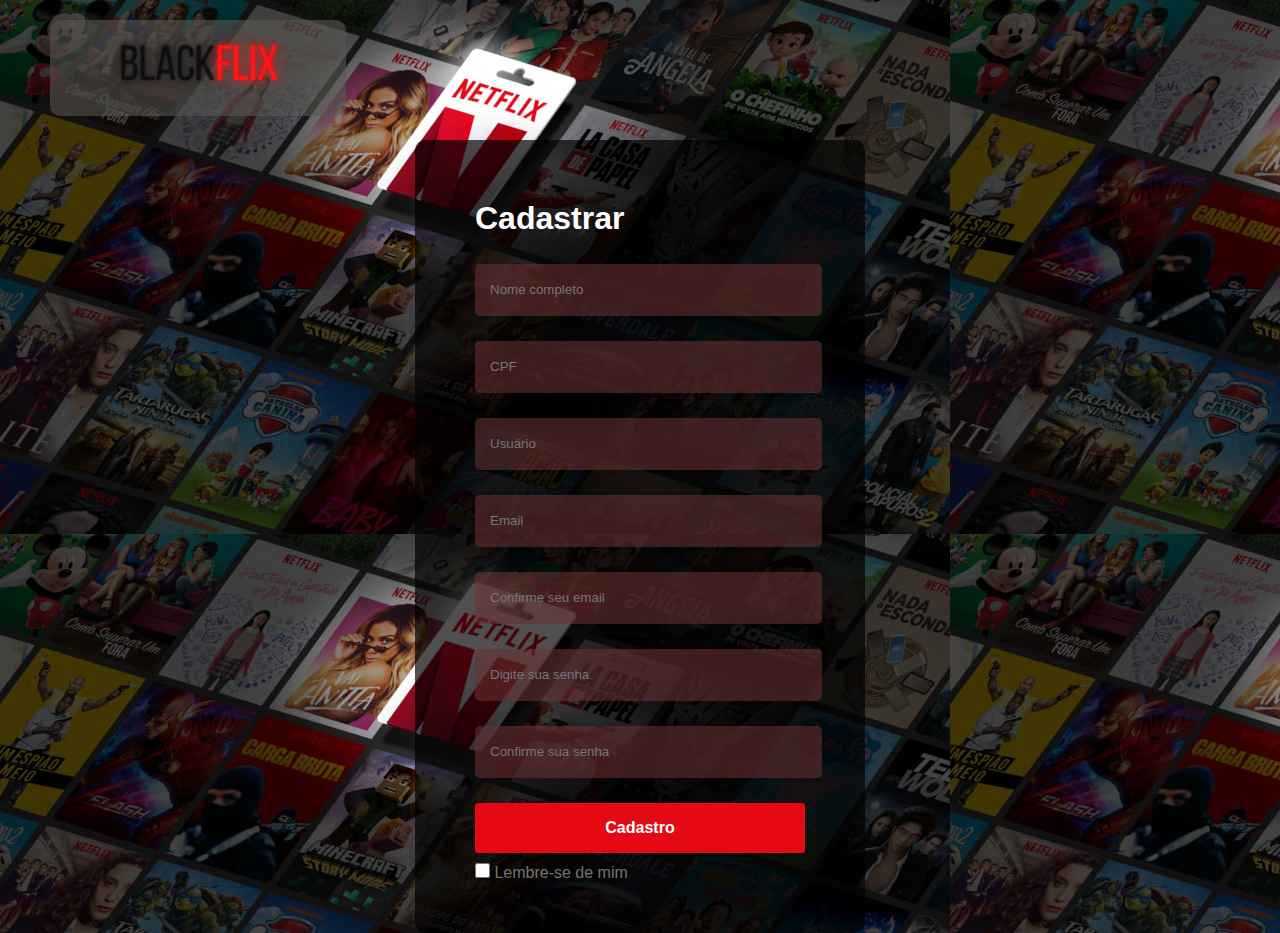
<file: blackflix/cadastro.html>
<!DOCTYPE html>
<html lang="pt-br">
<head>
    <meta charset="UTF-8">
    <meta http-equiv="X-UA-Compatible" content="IE=edge">
    <meta name="viewport" content="width=device-width, initial-scale=1.0">
    <link rel="stylesheet" href="css/cadastro.css">
    <title>Cadastro</title>
</head>
<body>
    <div class="conteiner">

        <div class="logo_box">
            <div class="logo">
                <a href="index.html">
                    <img src="img/BLACKFLIX.svg" alt=""><!-- LOGO DO CINEBLACK -->
                </a>
            </div>
        </div>

        <div class="cadastro_box">
            <h2>Cadastrar</h2>
            <form>

                <div class="input_box">
                    <input required type="text" placeholder="Nome completo">
                </div>

                <div class="input_box">
                    <input required type="text" placeholder="CPF">
                </div>

                <div class="input_box">
                    <input required type="text" placeholder="Usuário">
                </div>

                <div class="input_box">
                    <input required type="email" placeholder="Email">
                </div>

                <div class="input_box">
                    <input required type="email" placeholder="Confirme seu email">
                </div>

                <div class="input_box">
                    <input required type="password" placeholder="Digite sua senha">
                </div>

                <div class="input_box">
                    <input required type="password" placeholder="Confirme sua senha">
                </div>

                <div>
                    <button class="submit">
                        <a href="#" class="linkfdp" >Cadastro</a>
                    </button>
                </div> 

            </form>  
            
            <div class="termos">
                <span><input type="checkbox" style="margin:0; padding: 0;height: 15px"> Lembre-se de mim</span>
            </div>
        </div>  
    </div>      
</body>
</html>
</file>
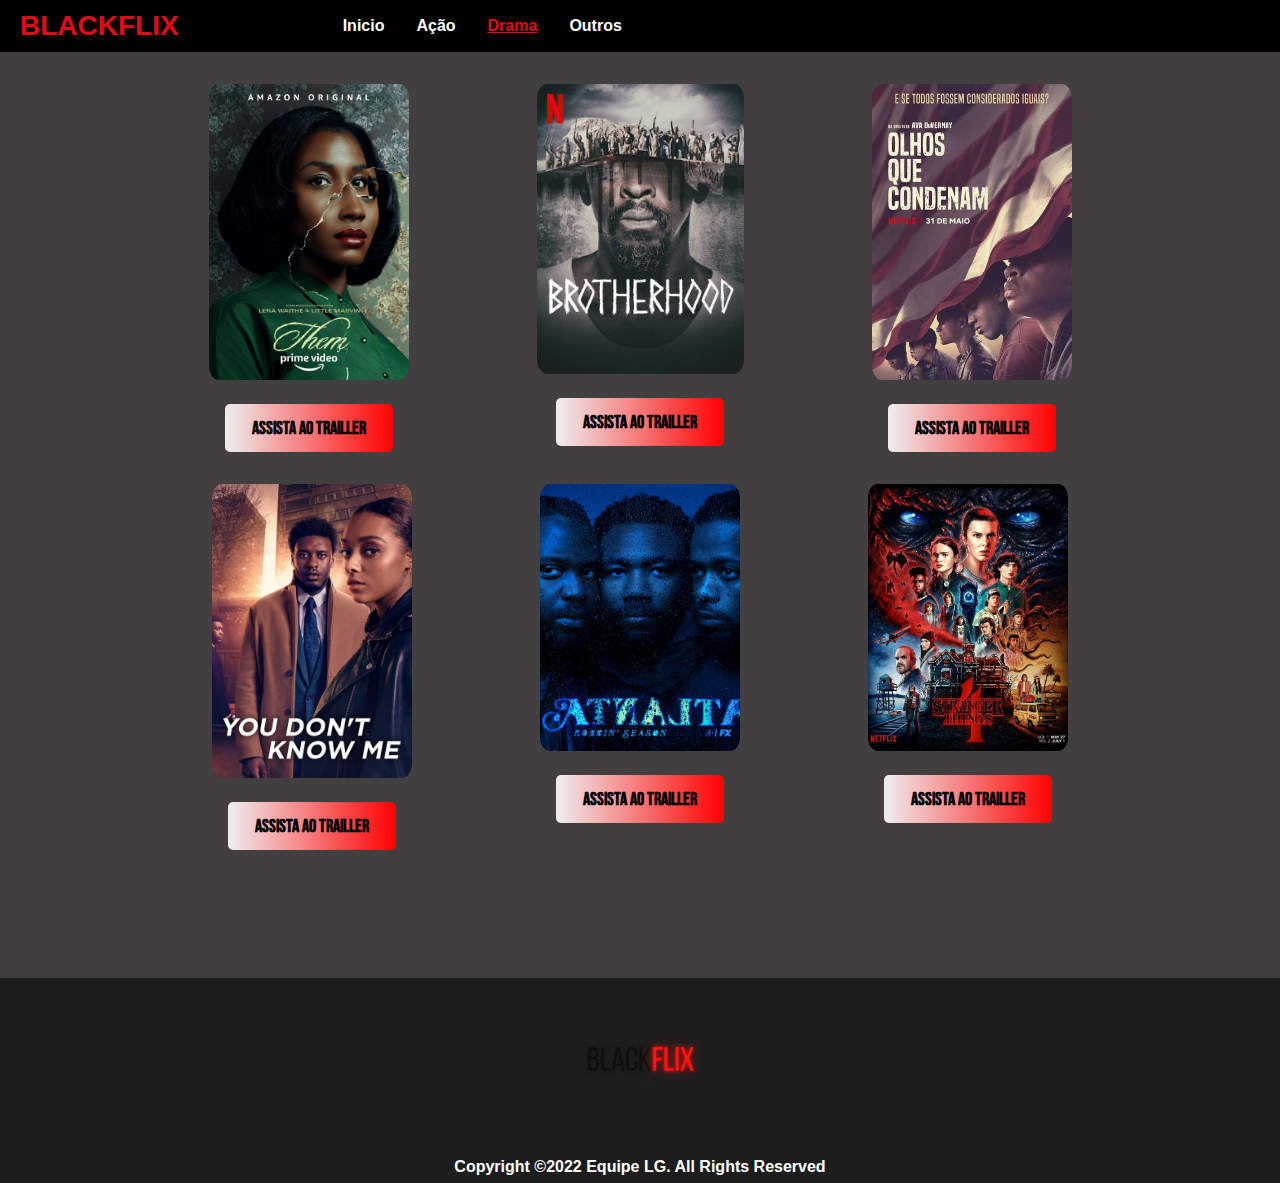
<file: blackflix/serie-d.html>
<!DOCTYPE html>
<html lang="en">
<head>
    <meta charset="UTF-8">
    <meta http-equiv="X-UA-Compatible" content="IE=edge">
    <meta name="viewport" content="width=device-width, initial-scale=1.0">
    <link rel="stylesheet" href="css/drama.css">
    <link href="https://fonts.googleapis.com/css2?family=Bebas+Neue&family=Montserrat:wght@300;400;700&family=PT+Sans+Narrow:wght@400;700&family=Roboto+Mono:wght@100&display=swap" rel="stylesheet">
    <title>BLACKFLIX | DRAMA</title>
</head>
<body>
    <header >
        <nav class="container_nav" id="home"> 

            <div class="chamada">
                <h2>BLACKFLIX</h2>
            </div>
            <ul class="navbar">
                <li><a href="inicio.html" class="navbar_itens home">Inicio</a></li>
                <li><a href="series-a.html" class="navbar_itens acao">Ação </a></li>
                <li><a href="serie-d.html" class="navbar_itens drama">Drama</a></li>
                 <li><a href="docu.html" class="navbar_itens nac">Outros</a></li>
             </ul>

        </nav>
    </header>


    <main>
        <div class="container">

            <div class="row-1">

                <!-- Them -->
                <div class="filmes">
                    <a href="https://www.omelete.com.br/amazon-prime-video/criticas/them-outros-critica" target="_blank">
                <img src="img2/series/Drama/them.jpg" alt=""></a>
                    
                    <div class="btn">
                        <button type="submit">
                            <a href="https://www.youtube.com/watch?v=WL3Jz8fDgFI" target="_blank">ASSISTA AO TRAILLER </a>
                        </button>
                    </div>
                </div>
                <!-- Them -->



                <!-- Irmandade -->
                <div class="filmes">
                    <a href="https://www.adorocinema.com/series/serie-23830/" target="_blank">
                    <img src="img2/series/Drama/irmandade.jpg" alt="" style="width: 207px ;" ></a>
                    
                    <div class="btn">
                        <button type="submit">
                            <a href="https://www.youtube.com/watch?v=xt11-wM_UdY" target="_blank">ASSISTA AO TRAILLER </a>
                        </button>
                    </div>
                </div>
                <!-- Irmandade -->



                <!-- O olhos que condenam -->
                <div class="filmes">
                    <a href="https://topflix.fm/filmes/assistir-online-o-odio-que-voce-semeia/" target="_blank">
                        <img src="img2/series/Drama/olhos-que-condenam.jpg" alt=""></a>
                    
                    <div class="btn">
                        <button type="submit">
                            <a href="https://www.youtube.com/watch?v=WUTApfGLhUU&t=8s" target="_blank">ASSISTA AO TRAILLER </a>
                        </button>
                    </div>
                </div>
                <!-- O olhos que condenam -->


                <!-- vocês-não-me-conhecem -->
                <div class="filmes">
                    <a href="https://vizer.tv/filme/online/um-sonho-possivel" target="_blank">
                    <img src="img2/series/Drama/vocês-não-me-conhecem.jpg" alt=""></a>
                    
                    <div class="btn">
                        <button type="submit">
                            <a href="https://www.youtube.com/watch?v=qacQrxVl0Xo" target="_blank">ASSISTA AO TRAILLER </a>
                        </button>
                    </div>
                </div>
                <!-- vocês-não-me-conhecem -->


                <!-- Atlanta -->
                <div class="filmes">
                    <a href="https://www.adorocinema.com/series/serie-18644/" target="_blank">
                    <img src="img2/series/atlanta.jpg" alt=""></a>
                    
                    <div class="btn">
                        <button type="submit">
                            <a href="https://www.youtube.com/watch?v=sqFJ7Dh39QI" target="_blank">ASSISTA AO TRAILLER </a>
                        </button>
                    </div>
                </div>
                <!-- Atlanta -->



                <!-- Stranger Things -->
                <div class="filmes">
                    <a href="https://www.adorocinema.com/series/serie-19156/" target="_blank">
                    <img src="img2/series/Drama/strangers-thingsjpg.jpg" alt=""></a>
                    
                    <div class="btn">
                        <button type="submit">
                            <a href="https://www.youtube.com/watch?v=yTX0HxTq9wo" target="_blank">ASSISTA AO TRAILLER </a>
                        </button>
                    </div>
                </div>
                <!-- Stranger Things -->




                

            </div>
        </div>
    </main>



    <footer>
        <div class="container__logo">
          <nav class="navbar navbar_">
                <a class="navbar-brand" href="index.html">
                  <img src="img/BLACKFLIX.svg" alt="" width="300" height="105">
                </a>
            </nav>
        </div>
          
      <div class="navbar navbar-expand-lg ">
          <p class="copy">Copyright ©2022 Equipe LG.  All Rights Reserved</p>
      </div>    
  </footer>
</body>
</html>
</file>
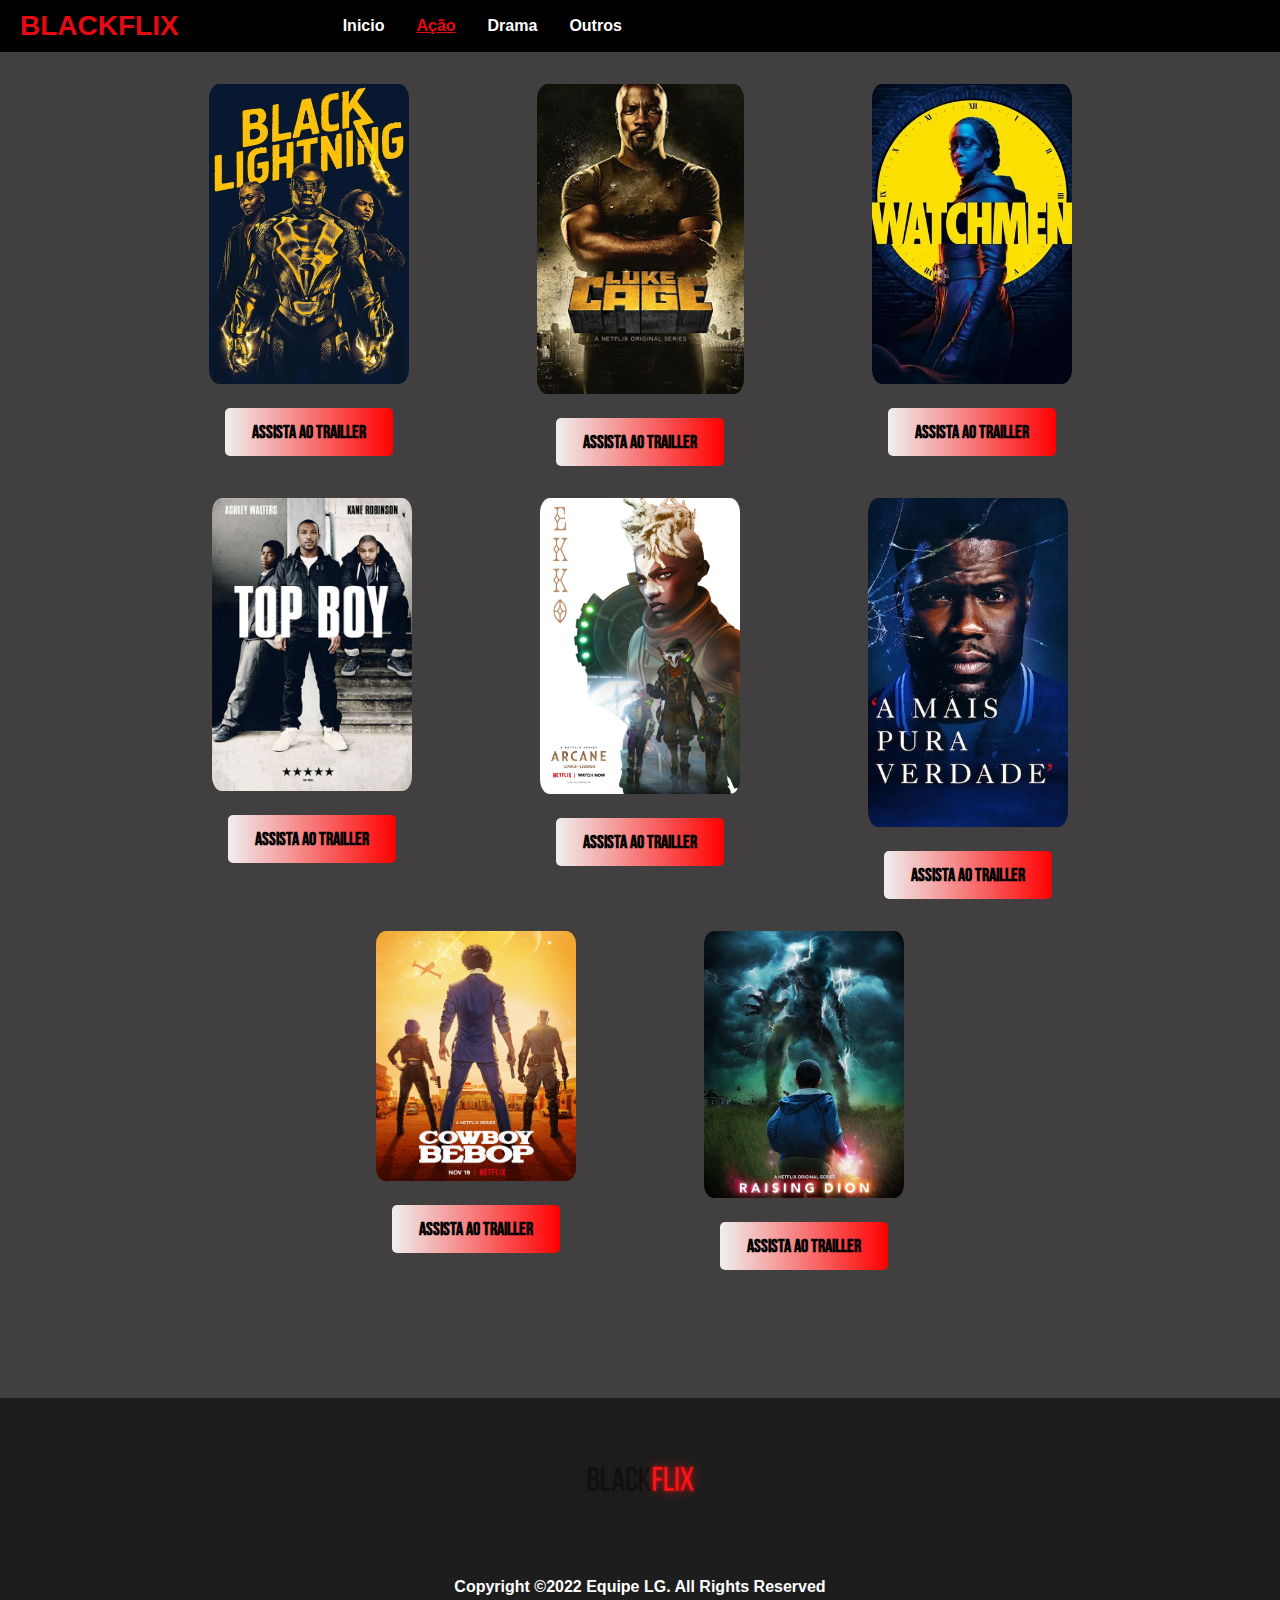
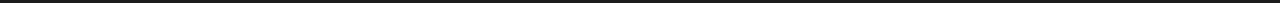
<file: blackflix/series-a.html>
<!DOCTYPE html>
<html lang="en">
<head>
    <meta charset="UTF-8">
    <meta http-equiv="X-UA-Compatible" content="IE=edge">
    <meta name="viewport" content="width=device-width, initial-scale=1.0">
    <link rel="stylesheet" href="css/acao.css">
    <link href="https://fonts.googleapis.com/css2?family=Bebas+Neue&family=Montserrat:wght@300;400;700&family=PT+Sans+Narrow:wght@400;700&family=Roboto+Mono:wght@100&display=swap" rel="stylesheet">
    <title>BLACKFLIX | AÇÃO</title>
</head>
<body>
    <header >
        <nav class="container_nav" id="home"> 

            <div class="chamada">
                <h2>BLACKFLIX</h2>
            </div>
            <ul class="navbar">
                <li><a href="inicio.html" class="navbar_itens home">Inicio</a></li>
                <li><a href="series-a.html" class="navbar_itens acao">Ação </a></li>
                <li><a href="serie-d.html" class="navbar_itens drama">Drama</a></li>
                 <li><a href="docu.html" class="navbar_itens nac">Outros</a></li>
             </ul>

        </nav>
    </header>
    <main>
        <div class="container">

            <div class="row-1">

                <!-- RAIO NEGRO -->
                <div class="filmes">
                    <a href="https://vizer.tv/serie/online/raio-negro" target="_blank">
                <img src="img2/series/acao/raio-negro.jpg" alt=""></a>
                    
                    <div class="btn">
                        <button type="submit">
                            <a href="https://www.youtube.com/watch?v=yzphZ8dQdtw" target="_blank">ASSISTA AO TRAILLER </a>
                        </button>
                    </div>
                </div>
                <!-- RAIO NEGRO -->



                <!-- LUKE CAGE -->
                <div class="filmes">
                    <a href="https://vizer.tv/serie/online/marvel-luke-cage" target="_blank">
                    <img src="img2/series/acao/luke-cage.jpg" alt="" style="width: 207px ;" ></a>
                    
                    <div class="btn">
                        <button type="submit">
                            <a href="https://www.youtube.com/watch?v=ORa4hPhGrpo" target="_blank">ASSISTA AO TRAILLER </a>
                        </button>
                    </div>
                </div>
                <!-- LUKE CAGE-->



                <!-- Watchmen -->
                <div class="filmes">
                    <a href="https://vizer.tv/serie/online/watchmen" target="_blank">
                        <img src="img2/series/Watchmen.webp" alt=""></a>
                    
                    <div class="btn">
                        <button type="submit">
                            <a href="https://www.youtube.com/watch?v=9rPqGLPwaVg" target="_blank">ASSISTA AO TRAILLER </a>
                        </button>
                    </div>
                </div>
                <!-- Watchmen -->


                <!-- TOP BOYS -->
                <div class="filmes">
                    <a href="https://www.adorocinema.com/series/serie-10720/" target="_blank">
                    <img src="img2/series/acao/top-boys.jpg" alt=""></a>
                    
                    <div class="btn">
                        <button type="submit">
                            <a href="https://www.youtube.com/watch?v=h9MSHl40z-g" target="_blank">ASSISTA AO TRAILLER </a>
                        </button>
                    </div>
                </div>
                <!-- Top boys -->


                <!-- Arcane -->
                <div class="filmes">
                    <a href="#" target="_blank">
                    <img src="img2/series/acao/arcane.jpg" alt=""></a>
                    
                    <div class="btn">
                        <button type="submit">
                            <a href="https://www.youtube.com/watch?v=3MB3OK3Xnvs" target="_blank">ASSISTA AO TRAILLER </a>
                        </button>
                    </div>
                </div>
                <!-- Arcane -->



                <!-- A mais pura verdade -->
                <div class="filmes">
                    <a href="https://www.adorocinema.com/series/serie-27898/" target="_blank">
                    <img src="img2/series/acao/a-mais-pura-verdade.jpg" alt=""></a>
                    
                    <div class="btn">
                        <button type="submit">
                            <a href="https://www.youtube.com/watch?v=ul1l8fNHkIg" target="_blank">ASSISTA AO TRAILLER </a>
                        </button>
                    </div>
                </div>
                <!-- A mais pura veradde -->



                <!-- cowboy bebop -->
                <div class="filmes">
                    <a href="#" target="_blank">
                    <img src="img2/series/acao/cowboy-bebop-live-action-poster-1_3845.jpg" alt=""></a>
                    
                    <div class="btn">
                        <button type="submit">
                            <a href="https://www.youtube.com/watch?v=NmWFFh-Cfjo">ASSISTA AO TRAILLER </a>
                        </button>
                    </div>
                </div>
                <!-- cowboy bebop -->


                <!--  -->
                <div class="filmes">
                    <a href="https://www.adorocinema.com/series/serie-22807/" target="_blank">
                    <img src="img2/series/acao/criando dion.webp" alt=""></a>
                    
                    <div class="btn">
                        <button type="submit">
                            <a href="https://www.youtube.com/watch?v=GuFHKbsQp90" target="_blank">ASSISTA AO TRAILLER </a>
                        </button>
                    </div>
                </div>
                <!-- O Voo -->
                

            </div>
        </div>
    </main>



    <footer>
        <div class="container__logo">
          <nav class="navbar navbar_">
                <a class="navbar-brand" href="index.html">
                  <img src="img/BLACKFLIX.svg" alt="" width="300" height="105">
                </a>
            </nav>
        </div>
          
      <div class="navbar navbar-expand-lg ">
          <p class="copy">Copyright ©2022 Equipe LG.  All Rights Reserved</p>
      </div>    
  </footer>
</body>
</html>
</file>
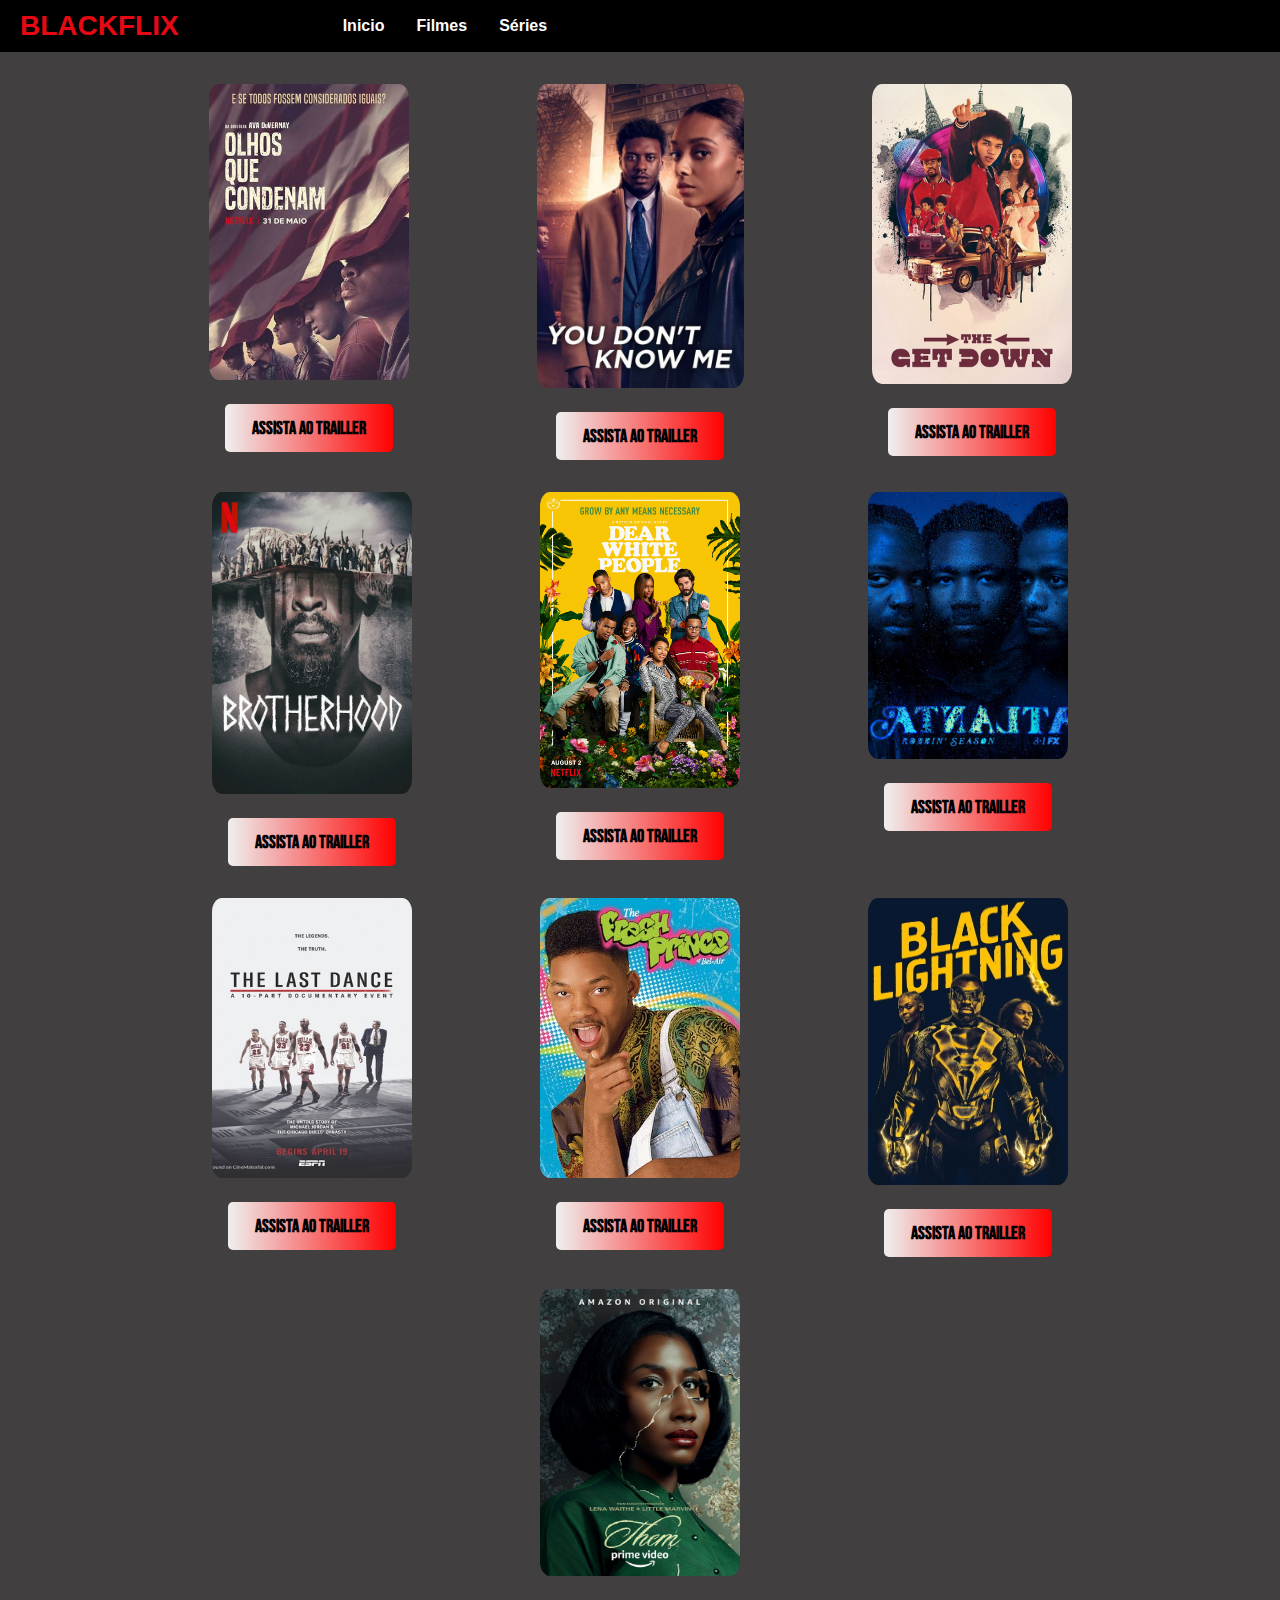
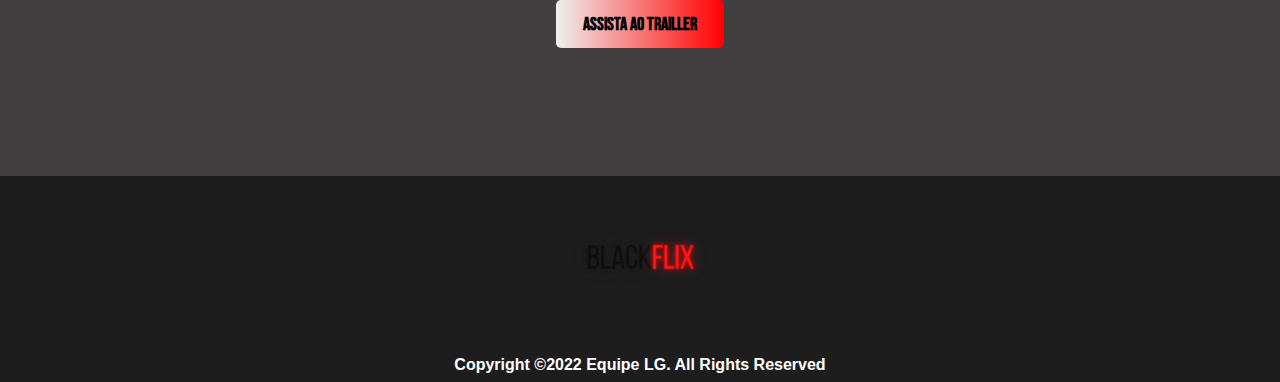
<file: blackflix/series.html>
<!DOCTYPE html>
<html lang="en">
<head>
    <meta charset="UTF-8">
    <meta http-equiv="X-UA-Compatible" content="IE=edge">
    <meta name="viewport" content="width=device-width, initial-scale=1.0">
    <link rel="stylesheet" href="css/nac.css">
    <link href="https://fonts.googleapis.com/css2?family=Bebas+Neue&family=Montserrat:wght@300;400;700&family=PT+Sans+Narrow:wght@400;700&family=Roboto+Mono:wght@100&display=swap" rel="stylesheet">
    <title>BLACKFLIX | DRAMA</title>
</head>
<body>
    <header >
        <nav class="container_nav" id="home"> 

            <div class="chamada">
                <h2>BLACKFLIX</h2>
            </div>
           <ul class="navbar">
            <li><a href="inicio.html" class="navbar_itens home">Inicio</a></li>
            <li><a href="acao.html" class="navbar_itens acao">Filmes</a></li>  
            <li><a href="series.html" class="navbar_itens acao">Séries</a></li> 

            </ul>

        </nav>
    </header>


    <main>
        <div class="container">

            <div class="row-1">

                <!-- OLHOS QUE CONDENAM -->
                <div class="filmes">
                    <a href="https://vizer.tv/serie/online/olhos-que-condenam" target="_blank">
                <img src="img2/series/olhos-que-condenam.jpg" alt=""></a>
                    
                    <div class="btn">
                        <button type="submit">
                            <a href="https://www.youtube.com/watch?v=5ktAyxNm2fo" target="_blank">ASSISTA AO TRAILLER </a>
                        </button>
                    </div>
                </div>
                <!-- OLHOS QUE CONDENAM -->



                <!-- City of God -->
                <div class="filmes">
                    <a href="https://vizer.tv/filme/online/cidade-de-deus" target="_blank">
                    <img src="img2/series/vocês-não-me-conhecem.jpg" alt="" style="width: 207px ;" ></a>
                    
                    <div class="btn">
                        <button type="submit">
                            <a href="https://www.youtube.com/watch?v=nBWtTrLxUjM" target="_blank">ASSISTA AO TRAILLER </a>
                        </button>
                    </div>
                </div>
                <!-- City of God -->



                <!-- City of Men -->
                <div class="filmes">
                    <a href="https://vizer.tv/filme/online/cidade-dos-homens" target="_blank">
                        <img src="img2/series/the-get-down.jpg" alt=""></a>
                    
                    <div class="btn">
                        <button type="submit">
                            <a href="https://www.youtube.com/watch?v=M6FabnIndBU" target="_blank">ASSISTA AO TRAILLER </a>
                        </button>
                    </div>
                </div>
                <!-- City of Men -->


                <!-- TIM MAIA -->
                <div class="filmes">
                    <a href="https://vizer.tv/filme/online/tim-maia" target="_blank">
                    <img src="img2/series/irmandade.jpg" height="302px" alt=""></a>
                    
                    <div class="btn">
                        <button type="submit">
                            <a href="hhttps://www.youtube.com/watch?v=M8N-YwdmkNI" target="_blank">ASSISTA AO TRAILLER </a>
                        </button>
                    </div>
                </div>
                <!-- TIM MAIA -->


                <!-- Pelé: O Nascimento de uma Lenda -->
                <div class="filmes">
                    <a href="https://vizer.tv/filme/online/pele-o-nascimento-de-uma-lenda" target="_blank">
                    <img src="img2/series/cara-gente-branca.jpg" alt=""></a>
                    
                    <div class="btn">
                        <button type="submit">
                            <a href="https://www.youtube.com/watch?v=eSZlu-GTw2c" target="_blank">ASSISTA AO TRAILLER </a>
                        </button>
                    </div>
                </div>
                <!-- Pelé: O Nascimento de uma Lenda -->



                <!-- INTERVENÇÃO -->
                <div class="filmes">
                    <a href="https://vizer.tv/filme/online/intervencao" target="_blank">
                    <img src="img2/series/atlanta.jpg" alt=""></a>
                    
                    <div class="btn">
                        <button type="submit">
                            <a href="https://www.youtube.com/watch?v=oSteDYy4Vl4" target="_blank">ASSISTA AO TRAILLER </a>
                        </button>
                    </div>
                </div>
                <!-- INTERVENÇÃO -->



                <!-- QUE HORAS ELA VOLTA? -->
                <div class="filmes">
                    <a href="https://vizer.tv/filme/online/que-horas-ela-volta" target="_blank">
                    <img src="img2/series/arremesso-final.jpg" height="280px" alt=""></a>
                    
                    <div class="btn">
                        <button type="submit">
                            <a href="https://www.youtube.com/watch?v=Dffs46VCJ_g">ASSISTA AO TRAILLER </a>
                        </button>
                    </div>
                </div>
                <!-- QUE HORAS ELA VOLTA? -->


                <!-- Carandiru -->
                <div class="filmes">
                    <a href="https://vizer.tv/filme/online/carandiru" target="_blank">
                    <img src="img2/series/um-maluco-no-pedaço-.jpg" alt=""></a>
                    
                    <div class="btn">
                        <button type="submit">
                            <a href="https://www.youtube.com/watch?v=BdLvrNz9tUk" target="_blank">ASSISTA AO TRAILLER </a>
                        </button>
                    </div>
                </div>
                <!-- Carandiru -->



                <!-- Emicida: AmarElo -->
                <div class="filmes">
                    <a href="https://vizer.tv/filme/online/emicida-amarelo-tudo-pra-ontem" target="_blank">
                    <img src="img2/series/raio-negro.jpg" alt="" height="287px"></a>
                    
                    <div class="btn">
                        <button type="submit">
                            <a href="https://www.youtube.com/watch?v=g_u-nAJryGY" target="_blank">ASSISTA AO TRAILLER </a>
                        </button>
                    </div>
                </div>
                <!-- Emicida: AmarElo -->


                <!-- Faroeste Caboclo -->
                <div class="filmes">
                    <a href="https://vizer.tv/filme/online/faroeste-caboclo" target="_blank">
                    <img src="img2/series/them.jpg" alt="" height="287px"></a>
                    
                    <div class="btn">
                        <button type="submit">
                            <a href="https://www.youtube.com/watch?v=4azYkNkPtJg" target="_blank">ASSISTA AO TRAILLER </a>
                        </button>
                    </div>
                </div>
                <!-- Faroeste Caboclo -->
                

            </div>
        </div>
    </main>



    <footer>
        <div class="container__logo">
          <nav class="navbar navbar_">
                <a class="navbar-brand" href="index.html">
                  <img src="img/BLACKFLIX.svg" alt="" width="300" height="105">
                </a>
            </nav>
        </div>
          
      <div class="navbar navbar-expand-lg ">
          <p class="copy">Copyright ©2022 Equipe LG.  All Rights Reserved</p>
      </div>    
  </footer>
</body>
</html>
</file>
<file: blackflix/css/cadastro.css>
body{
    padding: 0;
    margin: 0;
    height: auto;
    width: auto;
    position: relative;
    background-image: url(../img2/cartoes-netflix.jpg);
    background-image: cover;
    background-repeat: repeat;
    font-family: Arial, Helvetica, sans-serif;
}



.logo_box{
    padding: 20px 50px;
    position: relative;
    z-index: 10;    
}

.logo img{
    height: 96px;
    width: 296px;
    background-color: rgba(90, 88, 83, 0.582);
    border-radius: 10px;
}

.cadastro_box{
    padding: 60px;
    z-index: 90;
    position: relative;
    max-width: 450px;
    max-height: 900px;
    margin-left: 50%;
    background-color: rgba(0, 0, 0, 0.685);
    border-radius: 10px;
    box-sizing: border-box;
    transform: translateX(-50%);
}

.cadastro_box h2{
    font-size: 32px;
    color: #ffff;
    margin-top: 0;
}

.cadastro_box input{
    height: 50px;
    width: 100%;
    color: #ffff;
    background-color:rgba(104, 48, 48, 0.575);
    border: none;
    border-radius: 5px;
    padding-left: 15px;
    box-sizing: 15px;
}

.cadastro_box input:hover{
    background-color: #444;
}

.input_box{
    margin-bottom: 25px;
}

.cadastro_box button{
    height: 50px;
    width: 100%;
    color: #fff;
    background-color: #e50914;
    border-radius: 3px;
    font-weight: bold;
    font-size: 16px;
    border: none;
    margin-bottom: 10px;   
}

.linkfdp{
    color: #fff;
    text-decoration: none;
}

.cadastro_box button:hover{
    background-color: #ad2b34;
    cursor: pointer;
}

.termos input{
    width: 15px;
    height: 20px;
}

.termos{
    text-decoration:  none;
    color: #737373;
    height: 10px;
    
}
</file>
<file: blackflix/css/drama.css>
body{
    margin: 0;
    padding: 0;
    box-sizing: border-box;
    font-family: Arial, Helvetica, sans-serif;
    background-color: rgb(65, 63, 63);
    
}




h2{
    font-family: 'Bebas Neue', ;
    font-size: 28px;
    padding: 0 10px;
    margin: 10px;
    color: #E50914;
    
    
   
}
a{
    text-decoration: none;
}
li{
    list-style: none;
}


.container_nav{

    width: 100%;
    display: flex;
    flex-wrap: wrap;
    align-items: center ;
    background-color: #000;
    
 }
 

 
 .navbar{
     display: flex;
     justify-content: space-around;
     padding: 0 10%;
     flex-wrap: wrap;
     font-weight: bold;
  
 }
 .navbar_itens{
     color: #FFF;
     transition: 300ms;
     padding: 1em;

 }
 .navbar_itens:hover{
     color: #E50914;
     text-decoration: underline;
     
 }


/* FILMES */

.container{
    display: flex;
    padding-bottom: 10%;
}

.row-1{
    display: flex;
    flex-wrap: wrap;
    justify-content: center;
    
}


.filmes{
    padding-top: 2em;
    margin: 0 4em;


}

 img{
    width: 200px;
    border-radius: 5%;

}
.btn{
    align-items: center;
    padding-top: 1.25em;
    display: flex;
    justify-content: center;
    
}
button{
    border: none;
    background-image: linear-gradient(to right, rgba(255,0,0,0), rgba(255,0,0,1));
    padding: .75em;
    border-radius: 5px;
    font-weight: bold;
    font-family: 'Bebas Neue' ;
    font-size: 18px;
    cursor: pointer;

}
button:hover{
    background-image: linear-gradient(to right, rgba(255,0,0,1), rgba(255,0,0,0));
    
}
button > a{
    color: black;
    padding: .75em;
}

footer .navbar_{
    justify-content: center;
}

footer .navbar{
    background-color: rgba(17, 17, 17, 0.747);
    height: 15%;
    padding: 2em 2em .45em;
    
}
.navbar-toggler{
    background-color: rgba(255, 255, 255, 0.233);
    
}

.nav-link{
    color: #fff;
    text-transform: uppercase;
    font-weight: bold;
}
.copy{
    color: #fff;
    margin: 0 auto;
    padding: 0;
    
}



.drama{
    color: #E50914;
    text-decoration: underline;
}
.drama:hover{
    color: #FFF;
    text-decoration: none;
}
</file>
<file: blackflix/css/acao.css>
body{
    margin: 0;
    padding: 0;
    box-sizing: border-box;
    font-family: Arial, Helvetica, sans-serif;
    background-color: rgb(65, 63, 63);
    
}




h2{
    font-family: 'Bebas Neue', ;
    font-size: 28px;
    padding: 0 10px;
    margin: 10px;
    color: #E50914;
    
    
   
}
a{
    text-decoration: none;
}
li{
    list-style: none;
}


.container_nav{

    width: 100%;
    display: flex;
    flex-wrap: wrap;
    align-items: center ;
    background-color: black;
    
 }
 

 
 .navbar{
     display: flex;
     justify-content: space-around;
     padding: 0 10%;
     flex-wrap: wrap;
     font-weight: bold;
  
 }
 .navbar_itens{
     color: #FFF;
     transition: 300ms;
     padding: 1em;

 }
 .navbar_itens:hover{
     color: #E50914;
     text-decoration: underline;
     
 }


/* FILMES */

.container{
    display: flex;
    padding-bottom: 10%;
}

.row-1{
    display: flex;
    flex-wrap: wrap;
    justify-content: center;
    
}


.filmes{
    padding-top: 2em;
    margin: 0 4em;


}

 img{
    width: 200px;
    border-radius: 5%;

}
.btn{
    align-items: center;
    padding-top: 1.25em;
    display: flex;
    justify-content: center;
    
}
button{
    border: none;
    background-image: linear-gradient(to right, rgba(255,0,0,0), rgba(255,0,0,1));
    padding: .75em;
    border-radius: 5px;
    font-weight: bold;
    font-family: 'Bebas Neue' ;
    font-size: 18px;
    cursor: pointer;

}
button:hover{
    background-image: linear-gradient(to right, rgba(255,0,0,1), rgba(255,0,0,0));
    
}
button > a{
    color: black;
    padding: .75em;
}

footer .navbar_{
    justify-content: center;
}

footer .navbar{
    background-color: rgba(17, 17, 17, 0.747);
    height: 15%;
    padding: 2em 2em .45em;
    
}
.navbar-toggler{
    background-color: rgba(255, 255, 255, 0.233);
    
}

.nav-link{
    color: #fff;
    text-transform: uppercase;
    font-weight: bold;
}
.copy{
    color: #fff;
    margin: 0 auto;
    padding: 0;
    
}

.acao{
    color: #E50914;
    text-decoration: underline;
}
.acao:hover{
    color: #FFF;
    text-decoration: none;
}
</file>
<file: blackflix/css/nac.css>
body{
    margin: 0;
    padding: 0;
    box-sizing: border-box;
    font-family: Arial, Helvetica, sans-serif;
    background-color: rgb(65, 63, 63);
    
}




h2{
    font-family: 'Bebas Neue', ;
    font-size: 28px;
    padding: 0 10px;
    margin: 10px;
    color: #E50914;
    
    
   
}
a{
    text-decoration: none;
}
li{
    list-style: none;
}


.container_nav{

    width: 100%;
    display: flex;
    flex-wrap: wrap;
    align-items: center ;
    background-color: black;
    
 }
 

 
 .navbar{
     display: flex;
     justify-content: space-around;
     padding: 0 10%;
     flex-wrap: wrap;
     font-weight: bold;
  
 }
 .navbar_itens{
     color: #FFF;
     transition: 300ms;
     padding: 1em;

 }
 .navbar_itens:hover{
     color: #E50914;
     text-decoration: underline;
     
 }


/* FILMES */

.container{
    display: flex;
    padding-bottom: 10%;
}

.row-1{
    display: flex;
    flex-wrap: wrap;
    justify-content: center;
    
}


.filmes{
    padding-top: 2em;
    margin: 0 4em;


}

 img{
    width: 200px;
    border-radius: 5%;

}
.btn{
    align-items: center;
    padding-top: 1.25em;
    display: flex;
    justify-content: center;
    
}
button{
    border: none;
    background-image: linear-gradient(to right, rgba(255,0,0,0), rgba(255,0,0,1));
    padding: .75em;
    border-radius: 5px;
    font-weight: bold;
    font-family: 'Bebas Neue' ;
    font-size: 18px;
    cursor: pointer;

}
button:hover{
    background-image: linear-gradient(to right, rgba(255,0,0,1), rgba(255,0,0,0));
    
}
button > a{
    color: black;
    padding: .75em;
}

footer .navbar_{
    justify-content: center;
}

footer .navbar{
    background-color: rgba(17, 17, 17, 0.747);
    height: 15%;
    padding: 2em 2em .45em;
    
}
.navbar-toggler{
    background-color: rgba(255, 255, 255, 0.233);
    
}

.nav-link{
    color: #fff;
    text-transform: uppercase;
    font-weight: bold;
}
.copy{
    color: #fff;
    margin: 0 auto;
    padding: 0;
    
}



.nac{
    color: #E50914;
    text-decoration: underline;
}
.nac:hover{
    color: #FFF;
    text-decoration: none;
}
</file>
